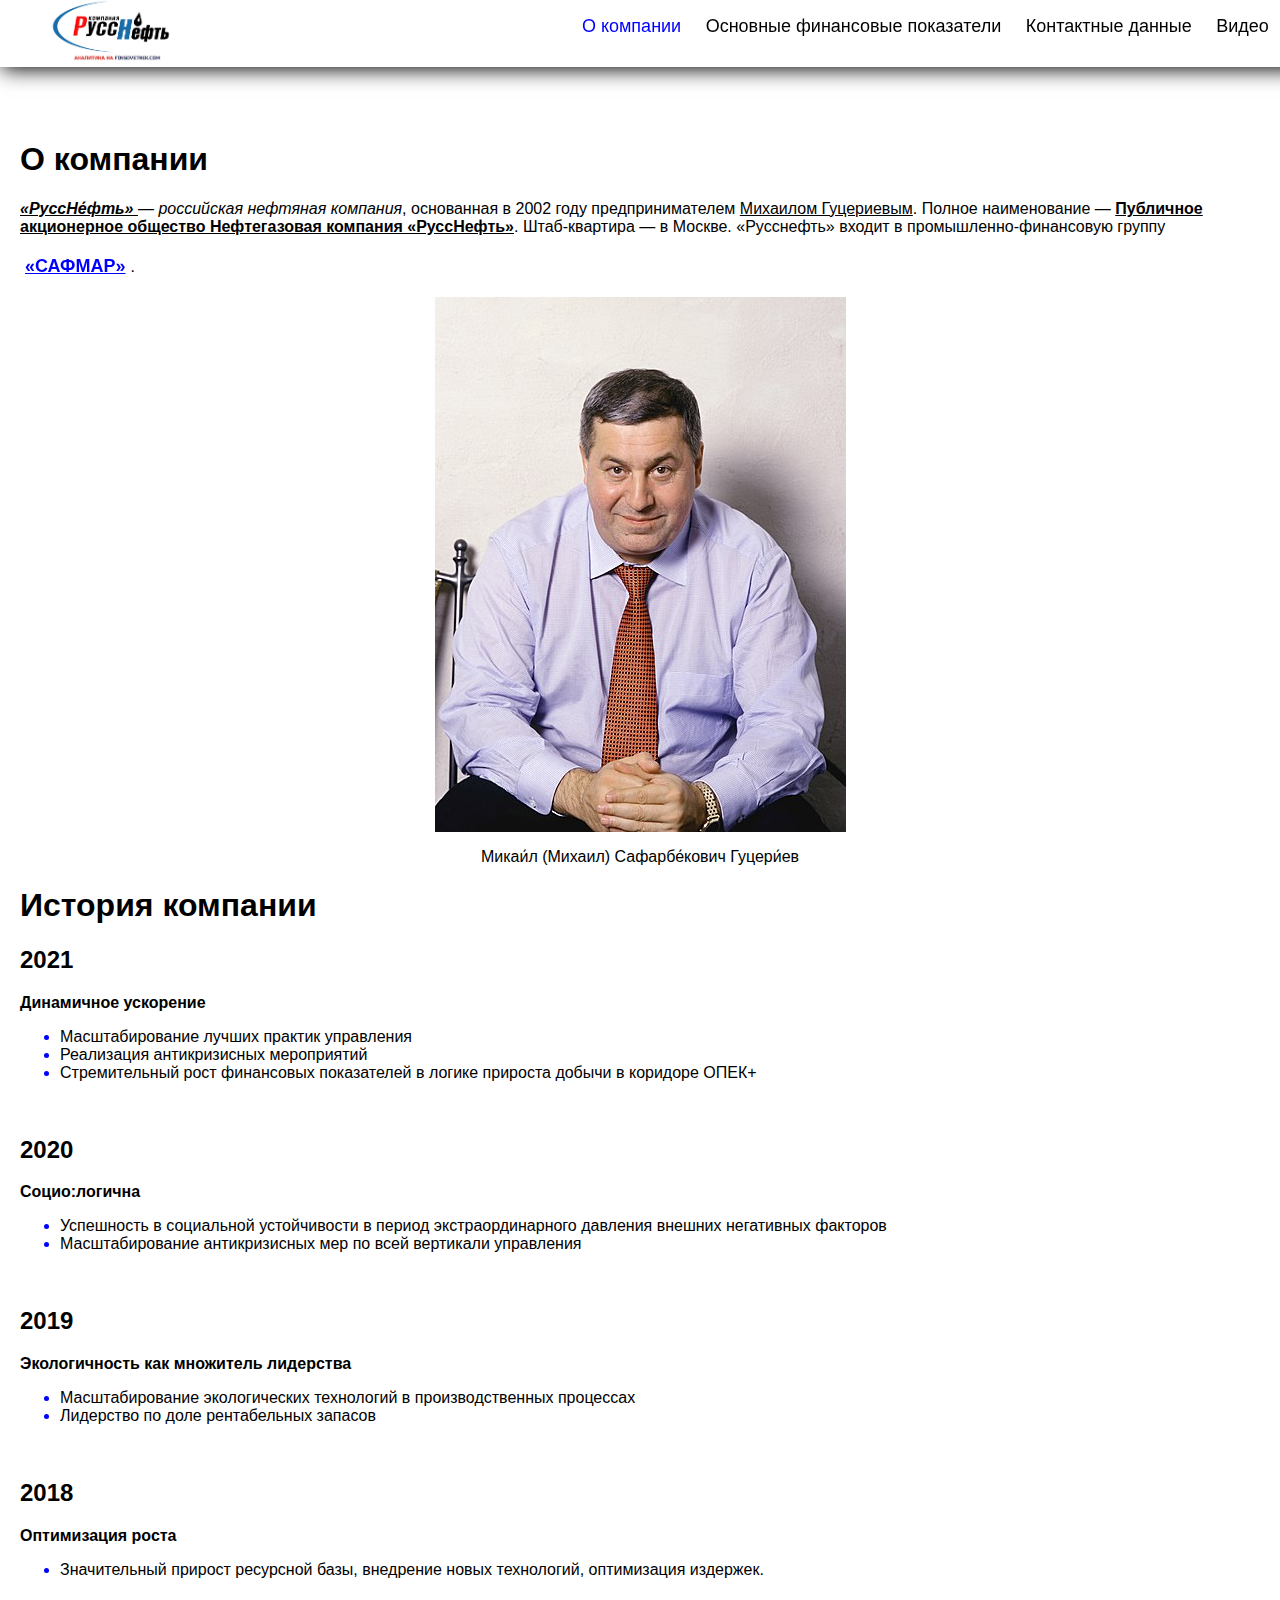
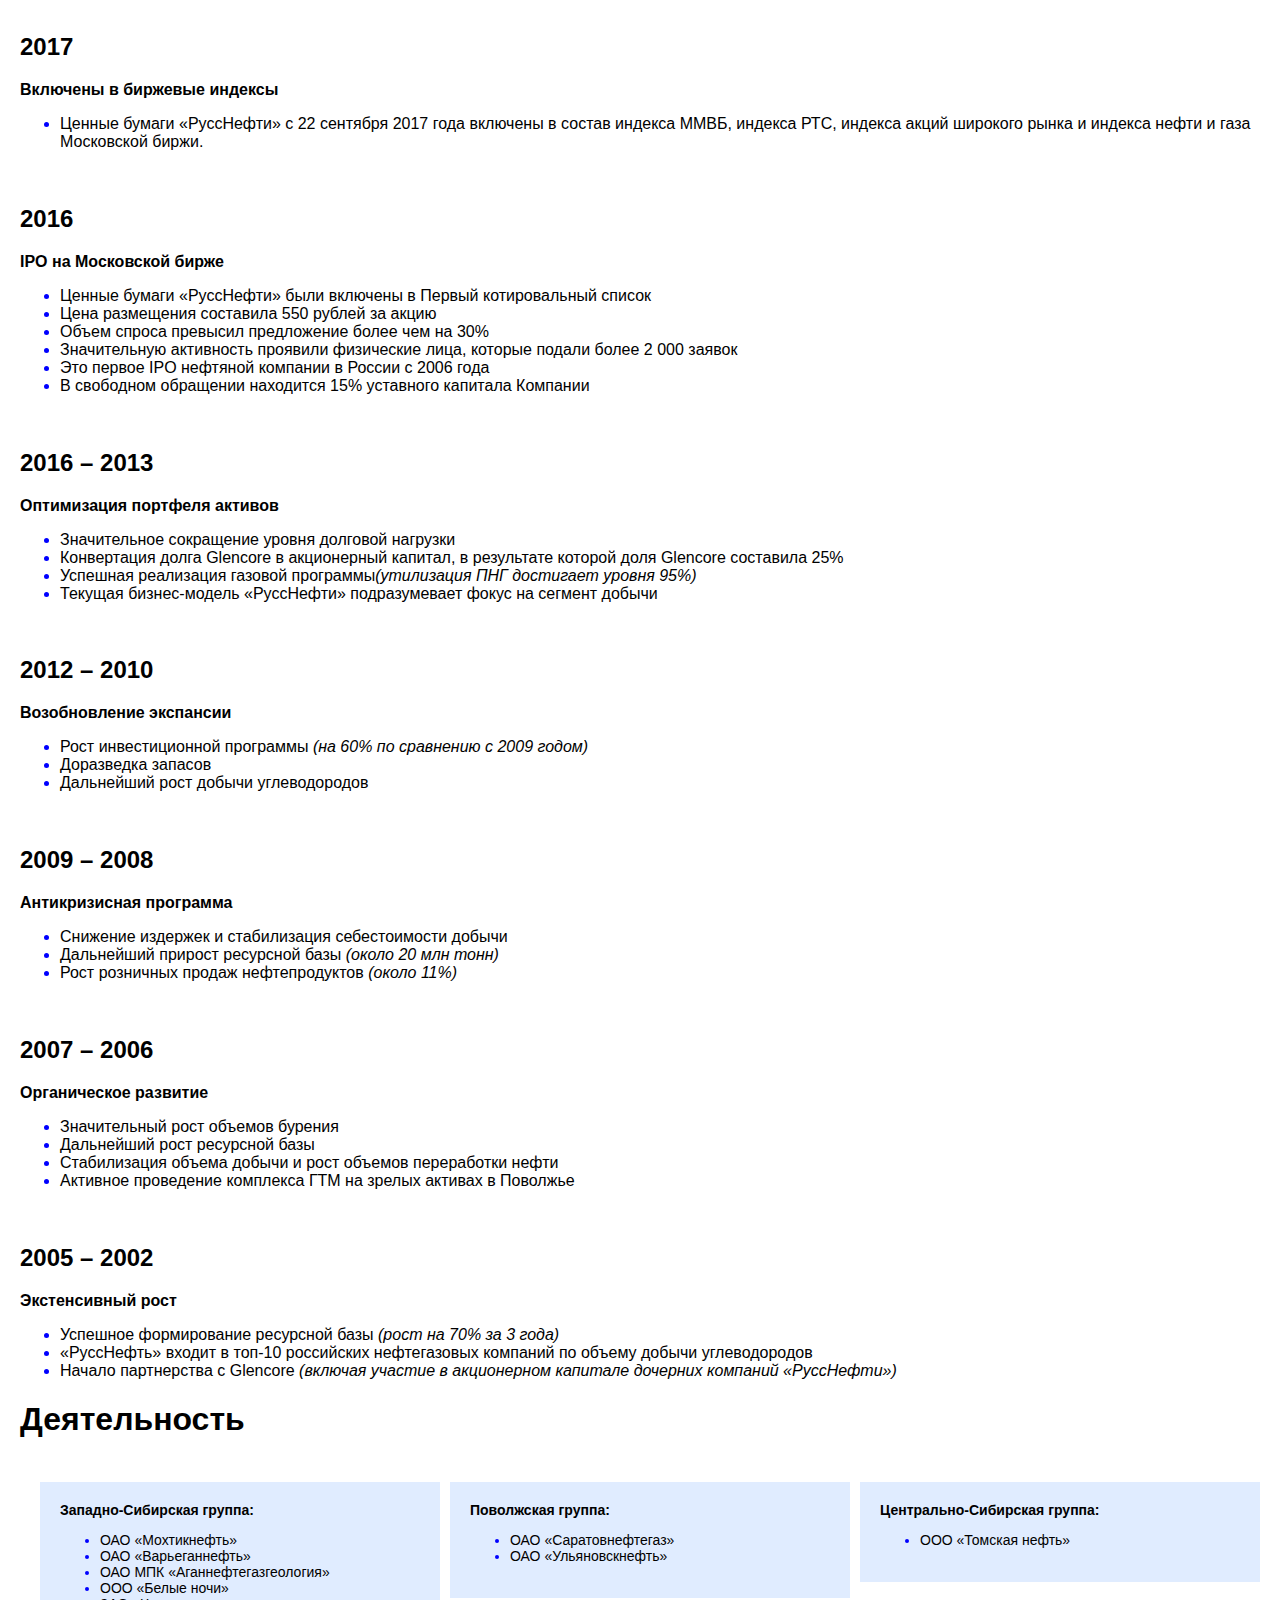
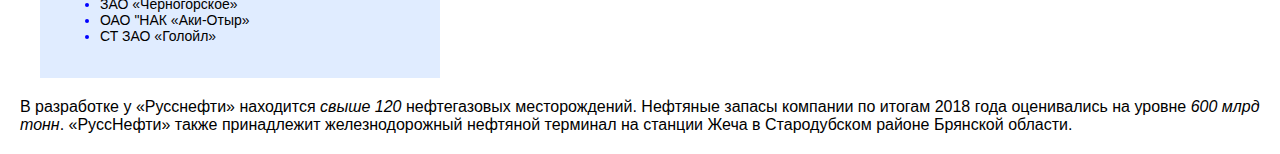
<file: rgz.html>
<!DOCTYPE html>
<html lang="ru">
<head>
    <meta charset="UTF-8">
    <meta http-equiv="X-UA-Compatible" content="IE=edge">
    <meta name="viewport" content="width=device-width, initial-scale=1.0">
    <title>Верхозина Александра Андреевна. Расчетно-графическое задание</title>
    <link rel="stylesheet" href="main.css">
    <style>
        .logo {
            margin-left: 2px;
            width: 150px;
        }
        li {
            color: blue;
        }
        li span {
            color: black;
        }
        .s {
            text-decoration-line: underline;
            color: blue;
            font-weight: bold;
            padding: 5px;
            display: inline;
        }
        .text {
            white-space: nowrap;
            font-size: 0;
            margin-top: 2px;
        }
        .text1 {
            white-space: normal;	
            display: inline-block;
            width: 30%;
            vertical-align: top;
            background: #e0ecff;
            margin-right: 10px;
            font-size: 14px;
            margin-top: 2px;
        }
    </style>
    <script>

    </script>
</head>

<body>
  <menu>
    <img src="logo.jpg" class="logo">
    <ul style="float: right; margin-left: 20px;">
    <li style="display: inline-block;"><a href="rgz.html" style="color: blue;">О компании </a></li>
    <li style="display: inline-block;"><a href="rgz1.html" >Основные финансовые показатели</a></li>
    <li style="display: inline-block;"><a href="rgz2.html" >Контактные данные</a></li>
    <li style="display: inline-block;"><a href="rgz3.html" >Видео</a></li>
    </ul>
    </menu>  
    <main>
        <div>
            <h1>О компании</h1>
            <b><i><u>«РуссНе́фть» </u></i></b>— <i>российская нефтяная компания</i>, основанная в 2002 году предпринимателем <u>Михаилом Гуцериевым</u>.
             Полное наименование — <b><u>Публичное акционерное общество Нефтегазовая компания «РуссНефть»</u></b>.
             Штаб-квартира — в Москве. «Русснефть» входит в промышленно-финансовую группу <a href="https://safmar.ru/" class="s">«САФМАР»</a>.
            <img src="mih.jpg" style="display: block; margin: auto;">
            <p style="text-align: center;">Микаи́л (Михаил) Сафарбе́кович Гуцери́ев</p>

        <h1><b>История компании</b></h1>

        <p>
            <h2>2021</h2>
            <b>Динамичное ускорение</b>
            <ul>
                <li><span>Масштабирование лучших практик управления</span></li>
                <li><span>Реализация антикризисных мероприятий</span></li>
                <li><span>Стремительный рост финансовых показателей в логике прироста добычи в коридоре ОПЕК+</span></li>
            </ul>
            <br>
            <h2>2020</h2>
            <b>Социо:логична</b>
            <ul>
                <li><span>Успешность в социальной устойчивости в период экстраординарного давления внешних негативных факторов</span></li>
                <li><span>Масштабирование антикризисных мер по всей вертикали управления</span></li>
            </ul>
            <br>
            <h2>2019</h2>
            <b>Экологичность как множитель лидерства</b>
            <ul>
                <li><span>Масштабирование экологических технологий в производственных процессах</span></li>
                <li><span>Лидерство по доле рентабельных запасов</span></li>
            </ul>
            <br>
            <h2>2018</h2>
            <b>Оптимизация роста</b>
            <ul>
                <li><span>Значительный прирост ресурсной базы, внедрение новых технологий, оптимизация издержек.</span></li>
            </ul>
            <br>
            <h2>2017</h2>
            <b>Включены в биржевые индексы</b>
            <ul>
                <li><span> Ценные бумаги «РуссНефти» с 22 сентября 2017 года включены в состав индекса ММВБ, индекса РТС,
            индекса акций широкого рынка и индекса нефти и газа Московской биржи.</span></li>
            </ul>
           <br>
            <h2>2016</h2>
            <b>IPO на Московской бирже</b>
            <ul>
                <li><span>Ценные бумаги «РуссНефти» были включены в Первый котировальный список</span></li>
                <li><span>Цена размещения составила 550 рублей за акцию</span></li>
                <li><span>Объем спроса превысил предложение более чем на 30%</span></li>
                <li><span>Значительную активность проявили физические лица, которые подали более 2 000 заявок</span></li>
                <li><span>Это первое IPO нефтяной компании в России с 2006 года</span></li>
                <li><span> В свободном обращении находится 15% уставного капитала Компании</span></li>
            </ul>
           <br>
            <h2>2016 – 2013</h2>
            <b>Оптимизация портфеля активов</b>
            <ul>
                <li><span>Значительное сокращение уровня долговой нагрузки</span></li>
                <li><span>Конвертация долга Glencore в акционерный капитал, в результате которой доля Glencore составила 25%</span></li>
                <li><span>Успешная реализация газовой программы<i>(утилизация ПНГ достигает уровня 95%)</i> </span></li>
                <li><span>Текущая бизнес-модель «РуссНефти» подразумевает фокус на сегмент добычи</span></li>
            </ul>
            <br>
            <h2>2012 – 2010</h2>
            <b>Возобновление экспансии</b>
            <ul>
                <li><span>Рост инвестиционной программы <i>(на 60% по сравнению с 2009 годом)</i></span></li>
                <li><span>Доразведка запасов</span></li>
                <li><span>Дальнейший рост добычи углеводородов</span></li>
            </ul>
            <br>
            <h2>2009 – 2008</h2>
            <b>Антикризисная программа</b>
            <ul>
                <li><span>Снижение издержек и стабилизация себестоимости добычи</span></li>
                <li><span> Дальнейший прирост ресурсной базы <i>(около 20 млн тонн)</i></span></li>
                <li><span>Рост розничных продаж нефтепродуктов <i>(около 11%)</i></span></li>
            </ul>
            <br>
            <h2>2007 – 2006</h2>
            <b>Органическое развитие</b>
            <ul>
                <li><span>Значительный рост объемов бурения</span></li>
                <li><span>Дальнейший рост ресурсной базы</span></li>
                <li><span>Стабилизация объема добычи и рост объемов переработки нефти</span></li>
                <li><span>Активное проведение комплекса ГТМ на зрелых активах в Поволжье</span></li>
            </ul>
            <br>
            <h2>2005 – 2002</h2>
            <b>Экстенсивный рост</b>
            <ul>
                <li><span>Успешное формирование ресурсной базы <i>(рост на 70% за 3 года)</i></span></li>
                <li><span>«РуссНефть» входит в топ-10 российских нефтегазовых компаний по объему добычи углеводородов</span></li>
                <li><span>Начало партнерства с Glencore <i>(включая участие в акционерном капитале дочерних компаний «РуссНефти»)</i></span></li>
            </ul>
        </p>
        

        <h1>Деятельность</h1>
        <div class="text">
            <div class="text1">
                <b>Западно-Сибирская группа:</b>
                <ul>
                    <li><span>ОАО «Мохтикнефть»</span></li>
                    <li><span>ОАО «Варьеганнефть»</span></li>
                    <li><span>ОАО МПК «Аганнефтегазгеология»</span></li>
                    <li><span>ООО «Белые ночи»</span></li>
                    <li><span>ЗАО «Черногорское»</span></li>
                    <li><span>ОАО "НАК «Аки-Отыр»</span></li>
                    <li><span>СТ ЗАО «Голойл»</span></li>
                </ul>
                
            </div>
            <div class="text1">
                <b>Поволжская группа:</b>
                <ul>
                    <li><span>ОАО «Саратовнефтегаз»</span></li>
                    <li><span>ОАО «Ульяновскнефть»</span></li>
                </ul>
            </div>
            <div class="text1">
                <b>Центрально-Сибирская группа:</b>
                <ul>
                    <li><span>ООО «Томская нефть»</span></li>
                </ul>
            </div>
        </div>
        В разработке у «Русснефти» находится <i>свыше 120</i> нефтегазовых месторождений. 
        Нефтяные запасы компании по итогам 2018 года оценивались на уровне <i>600 млрд тонн</i>.
        «РуссНефти» также принадлежит железнодорожный нефтяной терминал на станции Жеча в Стародубском районе Брянской области.
    </div>
    </main>
</body>
</html>
</file>
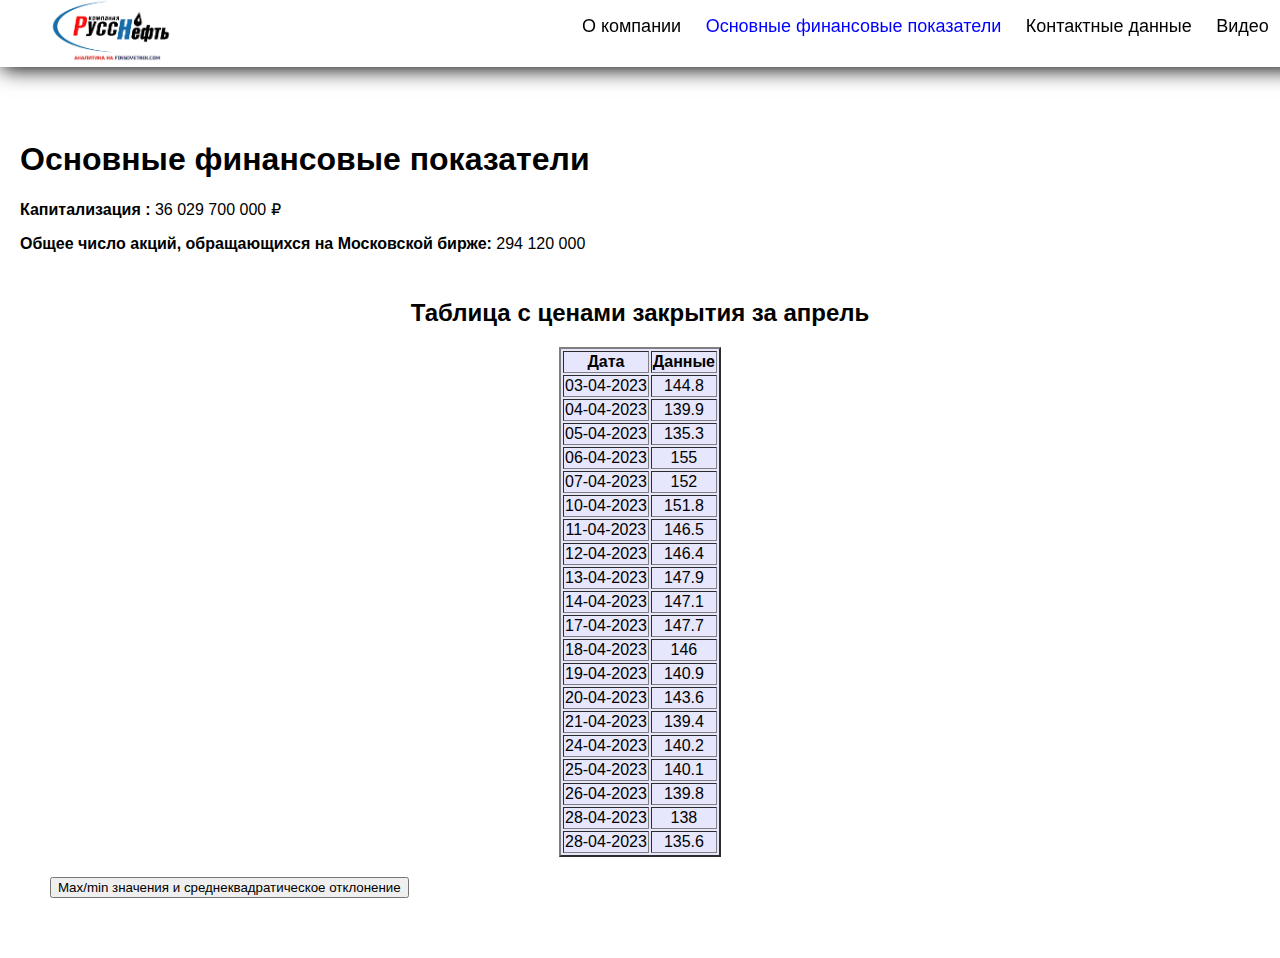
<file: rgz1.html>
<!DOCTYPE html>
<html lang="ru">
<head>
    <meta charset="UTF-8">
    <meta http-equiv="X-UA-Compatible" content="IE=edge">
    <meta name="viewport" content="width=device-width, initial-scale=1.0">
    <title>Верхозина Александра Андреевна. Расчетно-графическое задание</title>
    <link rel="stylesheet" href="main.css">
    <style>
        .logo {
            margin-left: 2px;
            width: 150px;
        }
        table {
            margin: auto;
        }
    </style>
    <script>
        function znach() {
            let data = ['3-04-2023', '4-04-2023', '5-04-2023', '6-04-2023', '7-04-2023', '10-04-2023', '11-04-2023', '12-04-2023', '13-04-2023', '14-04-2023', '17-04-2023', 
                        '18-04-2023', '19-04-2023', '20-04-2023', '21-04-2023', '24-04-2023', '25-04-2023', '26-04-2023', '27-04-2023', '28-04-2023']; 
            let kurs = [144.8, 139.9, 135.3,155, 152, 151.8,146.5,146.4,147.9,147.1,147.7,
                        146,140.9,143.6,139.4,140.2,140.1,139.8,138,135.6];
            let table = document.getElementById('tab');
            
            let min = Math.min(...kurs);
            document.getElementById('mn').innerHTML = "Минимальное значение: " + min;
            let max = Math.max(...kurs);
            document.getElementById('mx').innerHTML = "Максимальное значение: " + max;
            
            let sum = 0;
            for(let i = 0; i< kurs.length; i++){
                sum += kurs[i];
            }
            let mean = sum / kurs.length; //находим среднее значение разделив сумму на количество
            //вычисляю отклонение каждого значения от среднего и возведение каждого отклонения в 2
            let k = 0;
            for(let i = 0; i < kurs.length; i++) {
                k += Math.pow(kurs[i] - mean, 2);
            }
            let sr = Math.sqrt(k / kurs.length);
            document.getElementById('sr').innerHTML = "Среднеквадратичное отклонение: " + sr;

        }

    </script>
</head>

<body>
 <menu>
    <img src="logo.jpg" class="logo">
    <ul style="float: right; margin-left: 20px;">
        <li style="display: inline-block;"><a href="rgz.html" >О компании </a></li>
        <li style="display: inline-block;"><a href="rgz1.html" style="color: blue;">Основные финансовые показатели</a></li>
        <li style="display: inline-block;"><a href="rgz2.html" >Контактные данные</a></li>
        <li style="display: inline-block;"><a href="rgz3.html" >Видео</a></li>
        </ul>
</menu>   

    <div>
        <h1>Основные финансовые показатели</h1>

        <p>
            <b>Капитализация :</b>  36 029 700 000 ₽
        </p>
        <p>
            <b>Общее число акций, обращающихся на Московской бирже:</b> 294 120 000 
        </p>
    </div>
    <div style="margin-top: -30px; text-align: center;">
        <h2>Таблица с ценами закрытия за апрель</h2>
        
        <table border="2" style="background-color: rgb(230, 230, 253); text-align: center;" id="tab">
            <tr>
                <td><b>Дата</b></td>
                <td><b>Данные</b></td>
            </tr>
            <tr>
                <td>03-04-2023</td>
                <td>144.8</td>
            </tr>
            <tr>
                <td>04-04-2023</td>
                <td>139.9</td>
            </tr>
            <tr>
                <td>05-04-2023</td>
                <td>135.3</td>
            </tr>
            <tr>
                <td>06-04-2023</td>
                <td>155</td>
            </tr>
            <tr>
                <td>07-04-2023</td>
                <td>152</td>
            </tr>
            <tr>
                <td>10-04-2023</td>
                <td>151.8</td>
            </tr>
            <tr>
                <td>11-04-2023</td>
                <td>146.5</td>
            </tr>
            <tr>
                <td>12-04-2023</td>
                <td>146.4</td>
            </tr>
            <tr>
                <td>13-04-2023</td>
                <td>147.9</td>
            </tr>
            <tr>
                <td>14-04-2023</td>
                <td>147.1</td>
            </tr>
            <tr>
                <td>17-04-2023</td>
                <td>147.7</td>
            </tr>
            <tr>
                <td>18-04-2023</td>
                <td>146</td>
            </tr>
            <tr>
                <td>19-04-2023</td>
                <td>140.9</td>
            </tr>
            <tr>
                <td>20-04-2023</td>
                <td>143.6</td>
            </tr>
            <tr>
                <td>21-04-2023</td>
                <td>139.4</td>
            </tr>
            <tr>
                <td>24-04-2023</td>
                <td>140.2</td>
            </tr>
            <tr>
                <td>25-04-2023</td>
                <td>140.1</td>
            </tr>
            <tr>
                <td>26-04-2023</td>
                <td>139.8</td>
            </tr>
            <tr>
                <td>28-04-2023</td>
                <td>138</td>
            </tr>
            <tr>
                <td>28-04-2023</td>
                <td>135.6</td>
            </tr>

        </table>
    </div>
    <button onclick="znach()" style="margin-left: 50px;">Max/min значения и среднеквадратическое отклонение</button>
    <div id="mn" style="margin-top: 0px; margin-left: 20px;"></div>
    <div id="mx" style="margin-top: -30px; margin-left: 20px;"></div>
    
    <div id="sr" style="margin-top: -30px; margin-left: 20px;"></div>
</body>
</html>
</file>
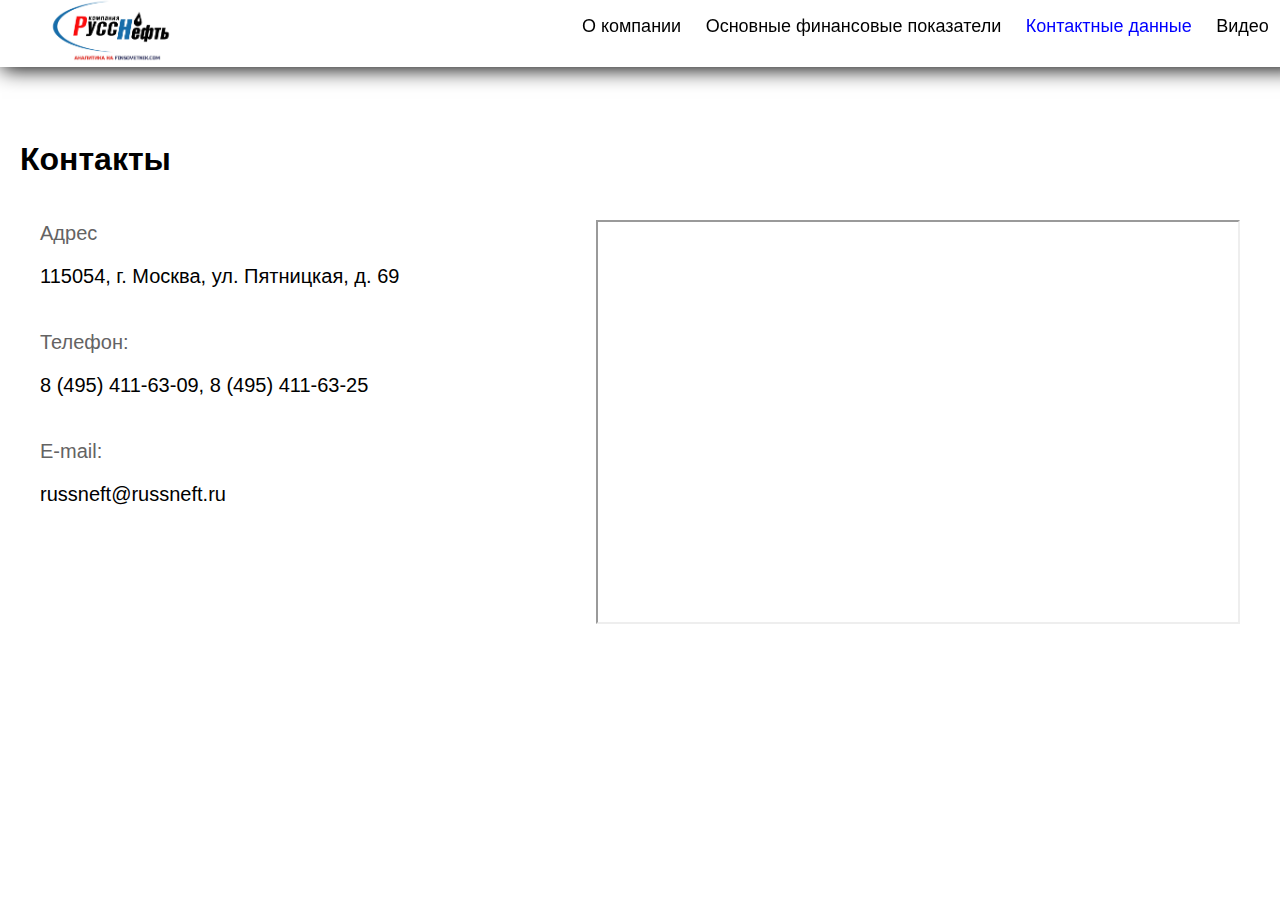
<file: rgz2.html>
<!DOCTYPE html>
<html lang="ru">
<head>
    <meta charset="UTF-8">
    <meta http-equiv="X-UA-Compatible" content="IE=edge">
    <meta name="viewport" content="width=device-width, initial-scale=1.0">
    <title>Верхозина Александра Андреевна. Расчетно-графическое задание</title>
    <link rel="stylesheet" href="main.css">
    <style>
        .logo {
            margin-left: 2px;
            width: 150px;
        }
       .t {
        color: black;
       }
    </style>
</head>

<body>
 <menu>
    <img src="logo.jpg" class="logo">
    <ul style="float: right; margin-left: 20px;">
        <li style="display: inline-block;"><a href="rgz.html" >О компании </a></li>
        <li style="display: inline-block;"><a href="rgz1.html" >Основные финансовые показатели</a></li>
        <li style="display: inline-block;"><a href="rgz2.html" style="color: blue;">Контактные данные</a></li>
        <li style="display: inline-block;"><a href="rgz3.html" >Видео</a></li>
        </ul>
</menu> 
<main>
    <div>
        <h1>Контакты</h1>
        <div style="color: rgb(100, 99, 99); float: left; margin-top: 2px; font-size: 20px;">
            Адрес <br>
            <p class="t">115054, г. Москва, ул. Пятницкая, д. 69</p> <br>
            Телефон:<br>
            <p class="t">8 (495) 411-63-09, 8 (495) 411-63-25</p> <br>
            E-mail: <br>
            <p class="t">russneft@russneft.ru</p>
        </div>
        <div style="position:relative; overflow:hidden; margin-top: 2px;">
            <iframe src="https://yandex.ru/map-widget/v1/?from=api-maps&ll=37.627418%2C55.731780&mode=search&oid=1118616877&ol=biz&origin=jsapi_2_1_79&z=16.66" width="80%" height="400" frameborder="1" 
            allowfullscreen="true" style="position:relative; margin-left: 400px; float: right;" ></iframe>
        </div>
        
    </div>
</main>  
</body>
</html>
</file>
<file: main.css>
body {
    background-color:  rgb(255, 255, 255);
    color: black;
    font-family: Arial;
    margin: 0px;
}
menu {
    text-decoration: none;
    position: fixed;
    padding-right: 30px;
    background-color: rgb(255, 255, 255);
    width: 96%;
    top: -20px;
    box-shadow: 2px 2px 20px;
}
 a {
    text-decoration: none;
    display: block;
    position: relative;
    line-height: 61px;
    padding-left: 20px;
    font-size: 18px;
    color: black;

 }
 div {
    margin-top: 100px;
    padding: 20px 20px;
 }
  h1 {
    font-size: 2em;
  }
  a:hover{
    color: rgb(0, 217, 255);
    text-decoration: underline;
    background-color: rgb(0, 0, 148);
    font-weight: bold;
    transition: 700ms 0.3s;
    border-radius: 20px;
}
footer {
  background: linear-gradient(to right , red,orange,yellow,green,lightblue, blue, rgb(162, 0, 255));
  color: maroon;
  padding: 10px; 
  font-size: 14pt;
  margin: 0px;
  font-style: italic;
  text-align: right;
  bottom: 0;
  left: 0;
  right: 0;
  z-index: 10;
  position: fixed;
}
</file>
